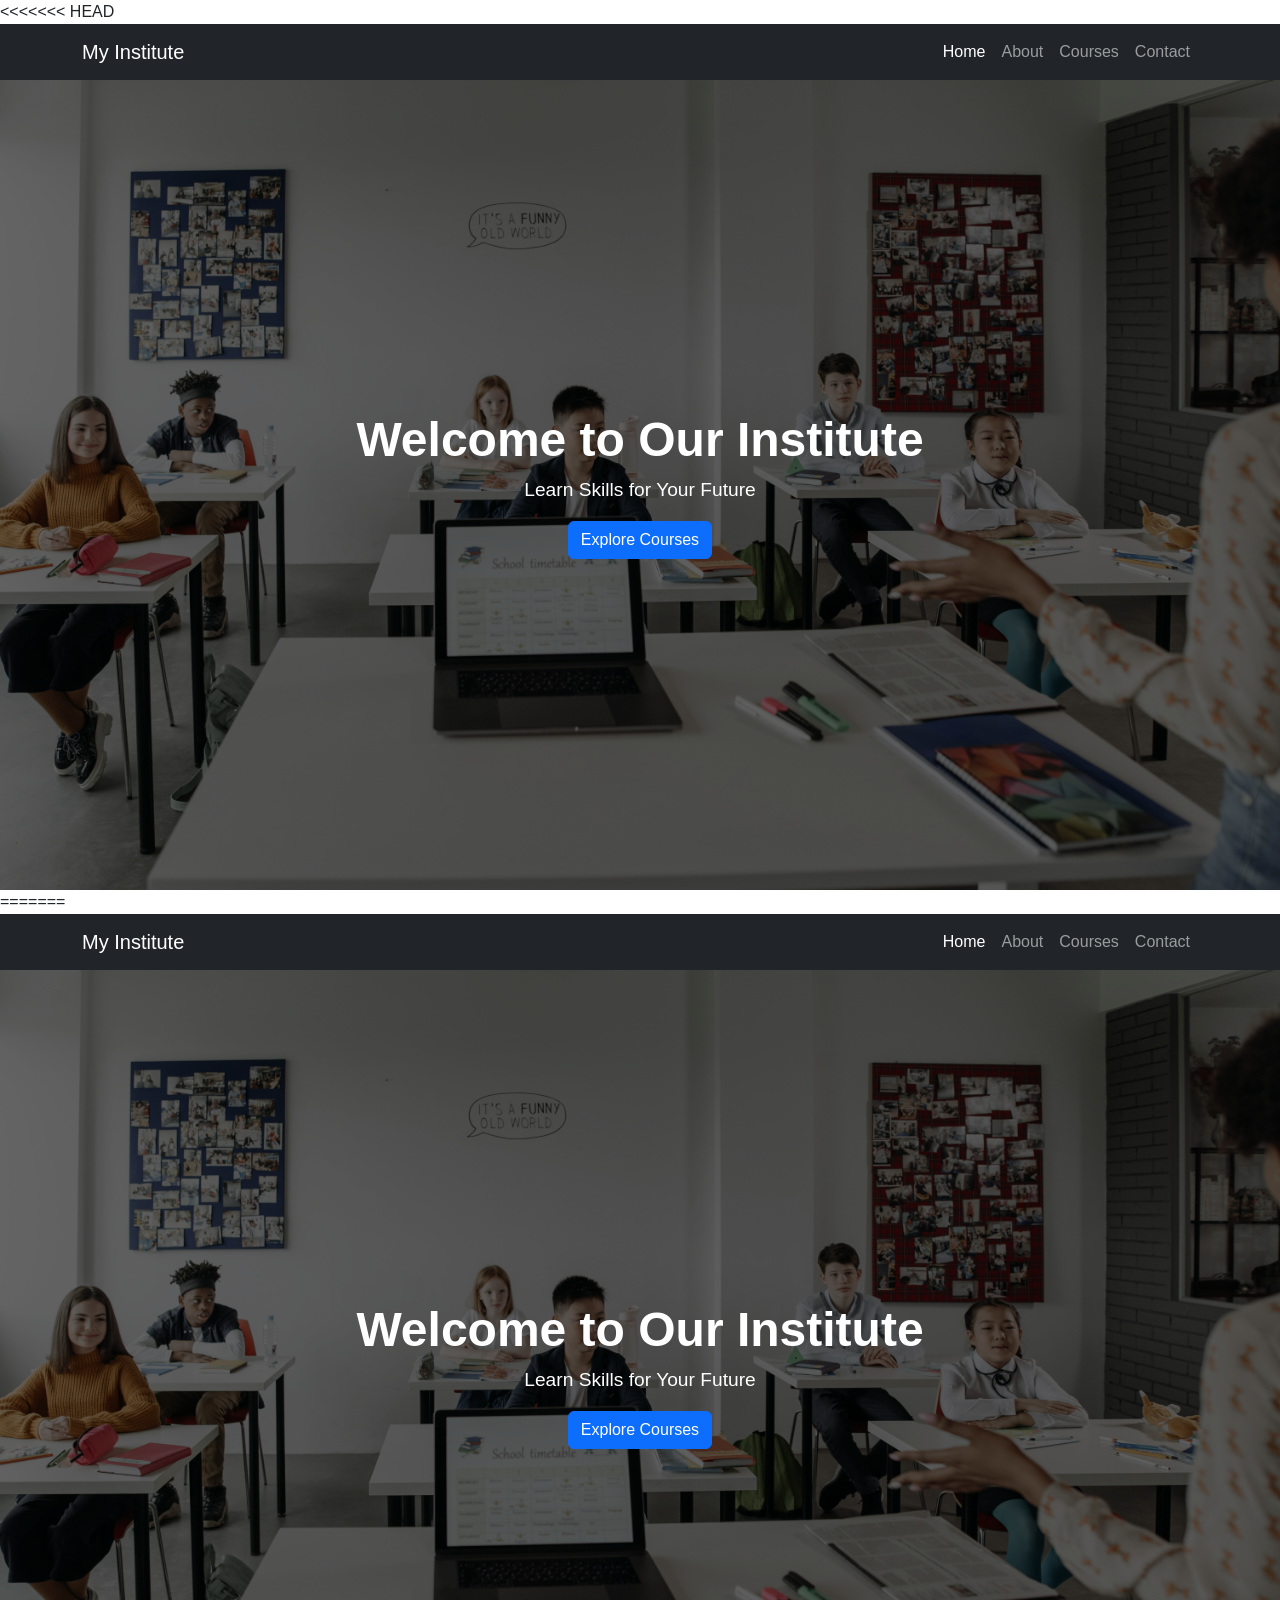
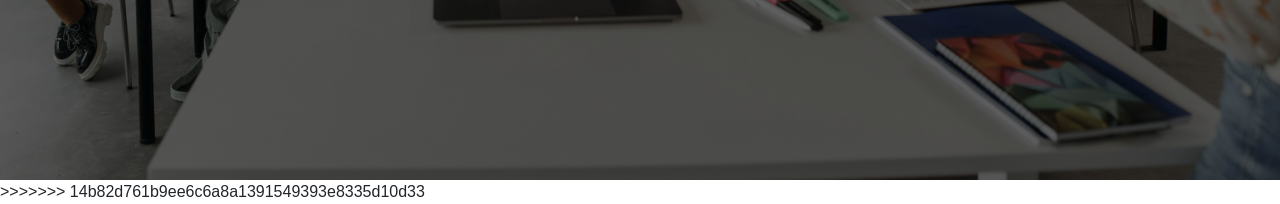
<file: index.html>
<<<<<<< HEAD
<!DOCTYPE html>
<html lang="en">
<head>
    <meta charset="UTF-8">
    <meta name="viewport" content="width=device-width, initial-scale=1.0">
    <title>My Institute</title>

    <!-- Bootstrap CSS -->
    <link href="https://cdn.jsdelivr.net/npm/bootstrap@5.3.0/dist/css/bootstrap.min.css" rel="stylesheet">

    <!-- Custom CSS -->
    <link rel="stylesheet" href="css/style.css">
</head>
<body>

<!-- Navbar -->
<nav class="navbar navbar-expand-lg navbar-dark bg-dark">
    <div class="container">
        <a class="navbar-brand" href="#">My Institute</a>

        <button class="navbar-toggler" data-bs-toggle="collapse" data-bs-target="#menu">
            <span class="navbar-toggler-icon"></span>
        </button>

        <div class="collapse navbar-collapse" id="menu">
            <ul class="navbar-nav ms-auto">
                <li class="nav-item"><a class="nav-link active" href="#">Home</a></li>
                <li class="nav-item"><a class="nav-link" href="#">About</a></li>
                <li class="nav-item"><a class="nav-link" href="#">Courses</a></li>
                <li class="nav-item"><a class="nav-link" href="#">Contact</a></li>
            </ul>
        </div>
    </div>
</nav>

<!-- Banner Section -->
<section class="banner">
    <div class="text-center text-white">
        <h1>Welcome to Our Institute</h1>
        <p>Learn Skills for Your Future</p>
        <button class="btn btn-primary" id="exploreBtn">Explore Courses</button>
    </div>
</section>

<!-- Bootstrap JS -->
<script src="https://cdn.jsdelivr.net/npm/bootstrap@5.3.0/dist/js/bootstrap.bundle.min.js"></script>

<!-- Custom JS -->
<script src="js/script.js"></script>

</body>
=======
<!DOCTYPE html>
<html lang="en">
<head>
    <meta charset="UTF-8">
    <meta name="viewport" content="width=device-width, initial-scale=1.0">
    <title>My Institute</title>

    <!-- Bootstrap CSS -->
    <link href="https://cdn.jsdelivr.net/npm/bootstrap@5.3.0/dist/css/bootstrap.min.css" rel="stylesheet">

    <!-- Custom CSS -->
    <link rel="stylesheet" href="css/style.css">
</head>
<body>

<!-- Navbar -->
<nav class="navbar navbar-expand-lg navbar-dark bg-dark">
    <div class="container">
        <a class="navbar-brand" href="#">My Institute</a>

        <button class="navbar-toggler" data-bs-toggle="collapse" data-bs-target="#menu">
            <span class="navbar-toggler-icon"></span>
        </button>

        <div class="collapse navbar-collapse" id="menu">
            <ul class="navbar-nav ms-auto">
                <li class="nav-item"><a class="nav-link active" href="#">Home</a></li>
                <li class="nav-item"><a class="nav-link" href="#">About</a></li>
                <li class="nav-item"><a class="nav-link" href="#">Courses</a></li>
                <li class="nav-item"><a class="nav-link" href="#">Contact</a></li>
            </ul>
        </div>
    </div>
</nav>

<!-- Banner Section -->
<section class="banner">
    <div class="text-center text-white">
        <h1>Welcome to Our Institute</h1>
        <p>Learn Skills for Your Future</p>
        <button class="btn btn-primary" id="exploreBtn">Explore Courses</button>
    </div>
</section>

<!-- Bootstrap JS -->
<script src="https://cdn.jsdelivr.net/npm/bootstrap@5.3.0/dist/js/bootstrap.bundle.min.js"></script>

<!-- Custom JS -->
<script src="js/script.js"></script>

</body>
>>>>>>> 14b82d761b9ee6c6a8a1391549393e8335d10d33
</html>
</file>
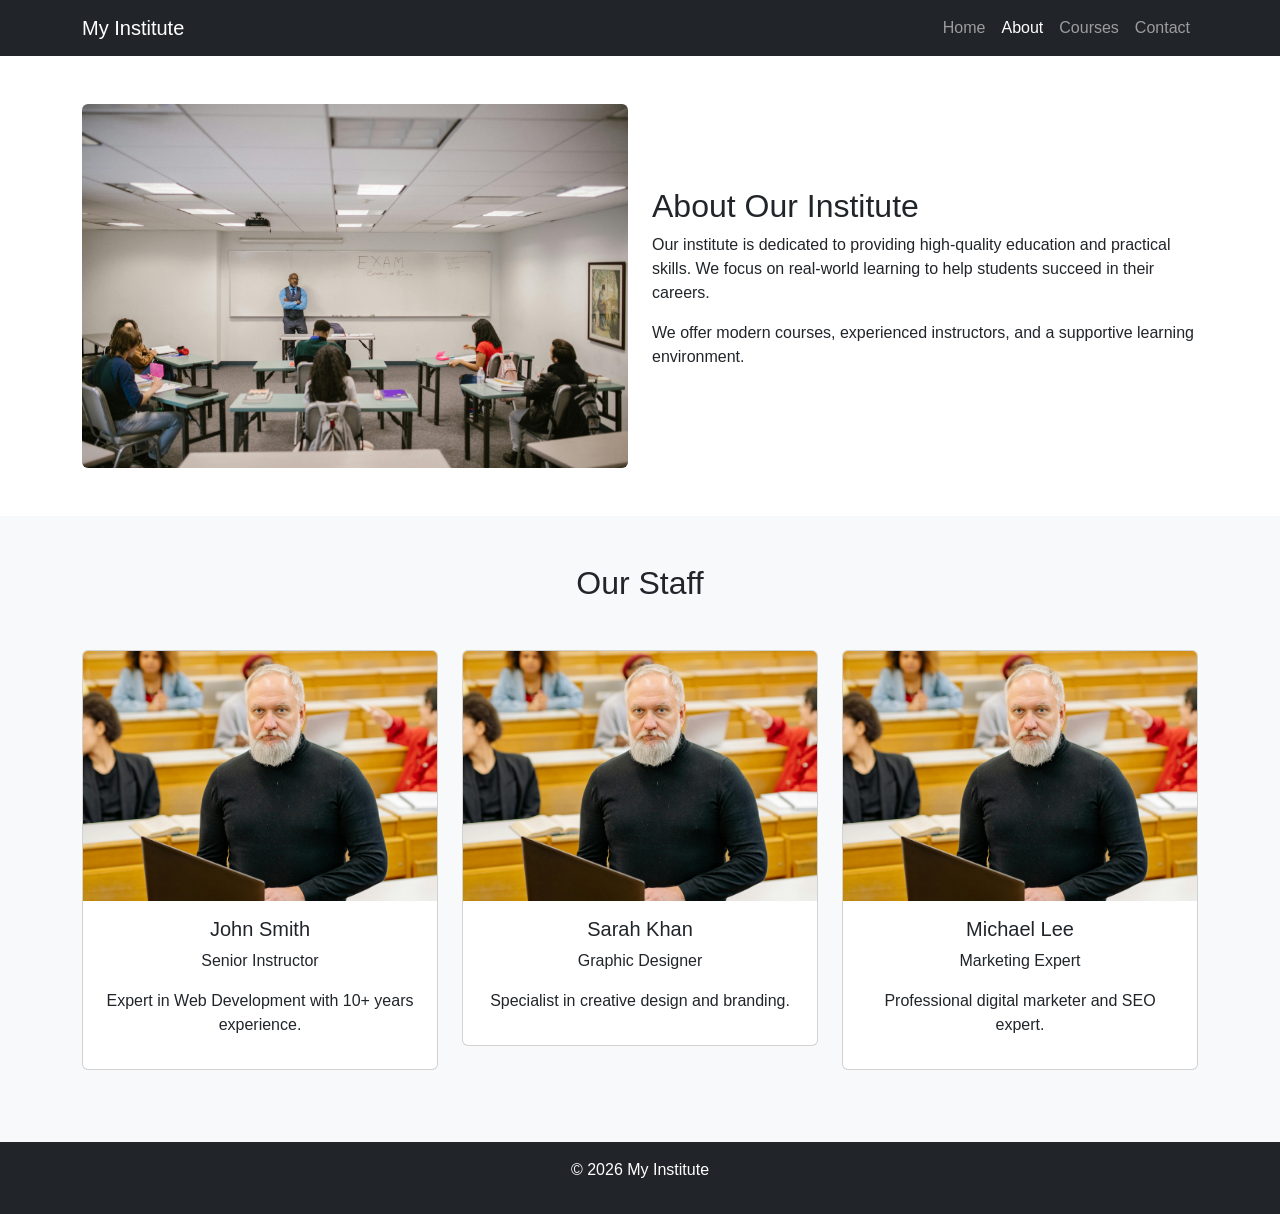
<file: about.html>
<!DOCTYPE html>
<html lang="en">
<head>
    <meta charset="UTF-8">
    <meta name="viewport" content="width=device-width, initial-scale=1.0">
    <title>About Us - My Institute</title>

    <!-- Bootstrap CSS -->
    <link href="https://cdn.jsdelivr.net/npm/bootstrap@5.3.0/dist/css/bootstrap.min.css" rel="stylesheet">

    <!-- Custom CSS -->
    <link rel="stylesheet" href="css/style.css">
</head>
<body>

<!-- Navbar -->
<nav class="navbar navbar-expand-lg navbar-dark bg-dark">
    <div class="container">
        <a class="navbar-brand" href="index.html">My Institute</a>

        <button class="navbar-toggler" data-bs-toggle="collapse" data-bs-target="#menu">
            <span class="navbar-toggler-icon"></span>
        </button>

        <div class="collapse navbar-collapse" id="menu">
            <ul class="navbar-nav ms-auto">
                <li class="nav-item"><a class="nav-link" href="index.html">Home</a></li>
                <li class="nav-item"><a class="nav-link active" href="#">About</a></li>
                <li class="nav-item"><a class="nav-link" href="#">Courses</a></li>
                <li class="nav-item"><a class="nav-link" href="#">Contact</a></li>
            </ul>
        </div>
    </div>
</nav>

<!-- About Section -->
<section class="container py-5">
    <div class="row align-items-center">
        
        <div class="col-md-6">
            <img src="images/about.jpg" class="img-fluid rounded">
        </div>

        <div class="col-md-6">
            <h2>About Our Institute</h2>
            <p>
                Our institute is dedicated to providing high-quality education and practical skills.
                We focus on real-world learning to help students succeed in their careers.
            </p>
            <p>
                We offer modern courses, experienced instructors, and a supportive learning environment.
            </p>
        </div>

    </div>
</section>

<!-- Staff Section -->
<section class="bg-light py-5">
    <div class="container">
        <h2 class="text-center mb-5">Our Staff</h2>

        <div class="row">

            <!-- Staff 1 -->
            <div class="col-md-4 mb-4">
                <div class="card text-center">
                    <img src="images/staff1.jpg" class="card-img-top">
                    <div class="card-body">
                        <h5>John Smith</h5>
                        <p>Senior Instructor</p>
                        <p>Expert in Web Development with 10+ years experience.</p>
                    </div>
                </div>
            </div>

            <!-- Staff 2 -->
            <div class="col-md-4 mb-4">
                <div class="card text-center">
                    <img src="images/staff2.jpg" class="card-img-top">
                    <div class="card-body">
                        <h5>Sarah Khan</h5>
                        <p>Graphic Designer</p>
                        <p>Specialist in creative design and branding.</p>
                    </div>
                </div>
            </div>

            <!-- Staff 3 -->
            <div class="col-md-4 mb-4">
                <div class="card text-center">
                    <img src="images/staff3.jpg" class="card-img-top">
                    <div class="card-body">
                        <h5>Michael Lee</h5>
                        <p>Marketing Expert</p>
                        <p>Professional digital marketer and SEO expert.</p>
                    </div>
                </div>
            </div>

        </div>
    </div>
</section>

<!-- Footer -->
<footer class="bg-dark text-white text-center p-3">
    <p>© 2026 My Institute</p>
</footer>

<!-- Bootstrap JS -->
<script src="https://cdn.jsdelivr.net/npm/bootstrap@5.3.0/dist/js/bootstrap.bundle.min.js"></script>

</body>
</html>
</file>
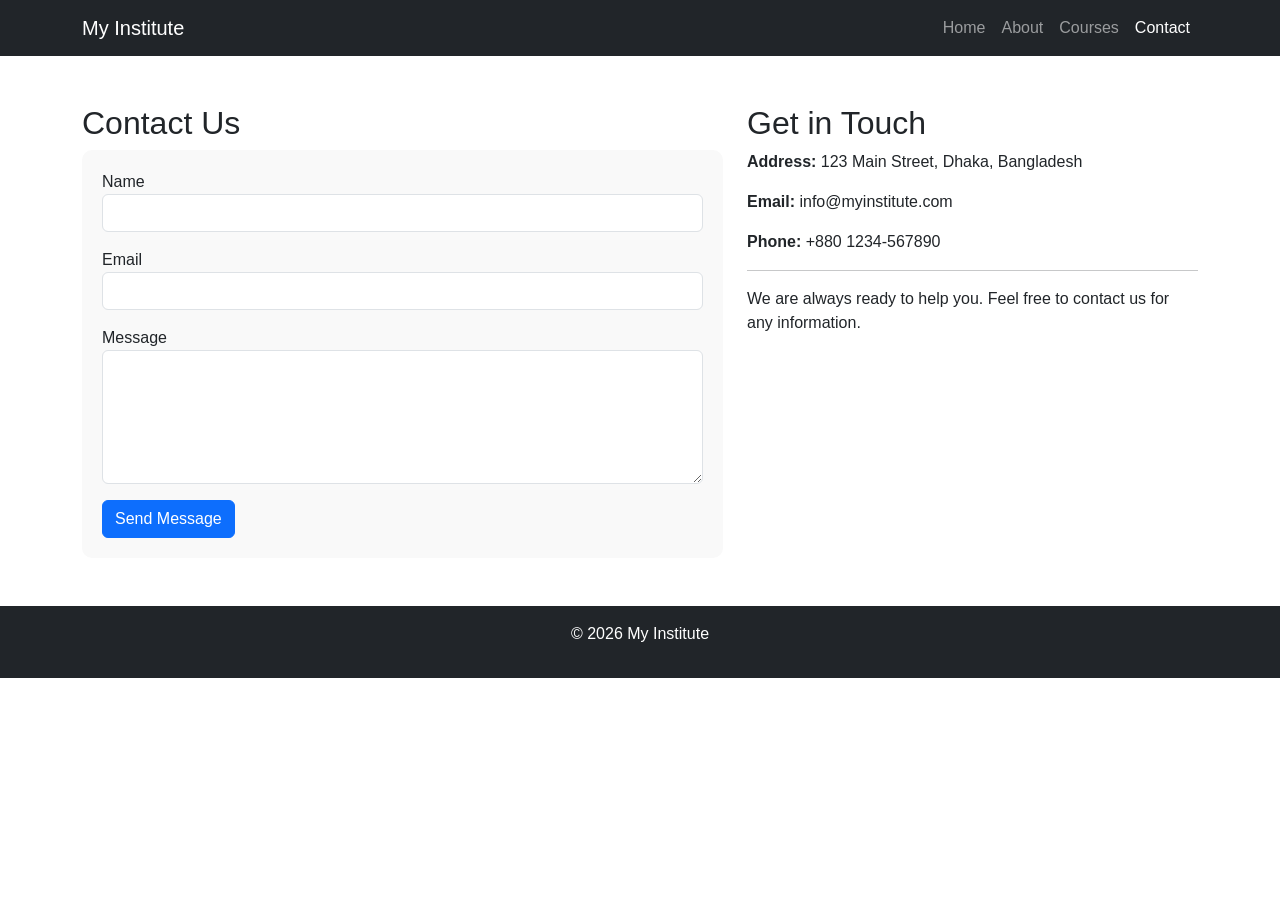
<file: contact.html>
<!DOCTYPE html>
<html lang="en">
<head>
    <meta charset="UTF-8">
    <meta name="viewport" content="width=device-width, initial-scale=1.0">
    <title>Contact Us - My Institute</title>

    <!-- Bootstrap CSS -->
    <link href="https://cdn.jsdelivr.net/npm/bootstrap@5.3.0/dist/css/bootstrap.min.css" rel="stylesheet">

    <!-- Custom CSS -->
    <link rel="stylesheet" href="css/style.css">
</head>
<body>

<!-- Navbar -->
<nav class="navbar navbar-expand-lg navbar-dark bg-dark">
    <div class="container">
        <a class="navbar-brand" href="index.html">My Institute</a>

        <button class="navbar-toggler" data-bs-toggle="collapse" data-bs-target="#menu">
            <span class="navbar-toggler-icon"></span>
        </button>

        <div class="collapse navbar-collapse" id="menu">
            <ul class="navbar-nav ms-auto">
                <li class="nav-item"><a class="nav-link" href="index.html">Home</a></li>
                <li class="nav-item"><a class="nav-link" href="about.html">About</a></li>
                <li class="nav-item"><a class="nav-link" href="#">Courses</a></li>
                <li class="nav-item"><a class="nav-link active" href="#">Contact</a></li>
            </ul>
        </div>
    </div>
</nav>

<!-- Contact Section -->
<section class="container py-5">
    <div class="row">

        <!-- Contact Form -->
        <div class="col-md-7">
            <h2>Contact Us</h2>

            <form id="contactForm">
                <div class="mb-3">
                    <label>Name</label>
                    <input type="text" class="form-control" id="name" required>
                </div>

                <div class="mb-3">
                    <label>Email</label>
                    <input type="email" class="form-control" id="email" required>
                </div>

                <div class="mb-3">
                    <label>Message</label>
                    <textarea class="form-control" rows="5" id="message" required></textarea>
                </div>

                <button type="submit" class="btn btn-primary">Send Message</button>
            </form>
        </div>

        <!-- Contact Info -->
        <div class="col-md-5">
            <h2>Get in Touch</h2>
            <p><strong>Address:</strong> 123 Main Street, Dhaka, Bangladesh</p>
            <p><strong>Email:</strong> info@myinstitute.com</p>
            <p><strong>Phone:</strong> +880 1234-567890</p>

            <hr>

            <p>We are always ready to help you. Feel free to contact us for any information.</p>
        </div>

    </div>
</section>

<!-- Footer -->
<footer class="bg-dark text-white text-center p-3">
    <p>© 2026 My Institute</p>
</footer>

<!-- Bootstrap JS -->
<script src="https://cdn.jsdelivr.net/npm/bootstrap@5.3.0/dist/js/bootstrap.bundle.min.js"></script>

<!-- Custom JS -->
<script src="js/script.js"></script>

</body>
</html>
</file>
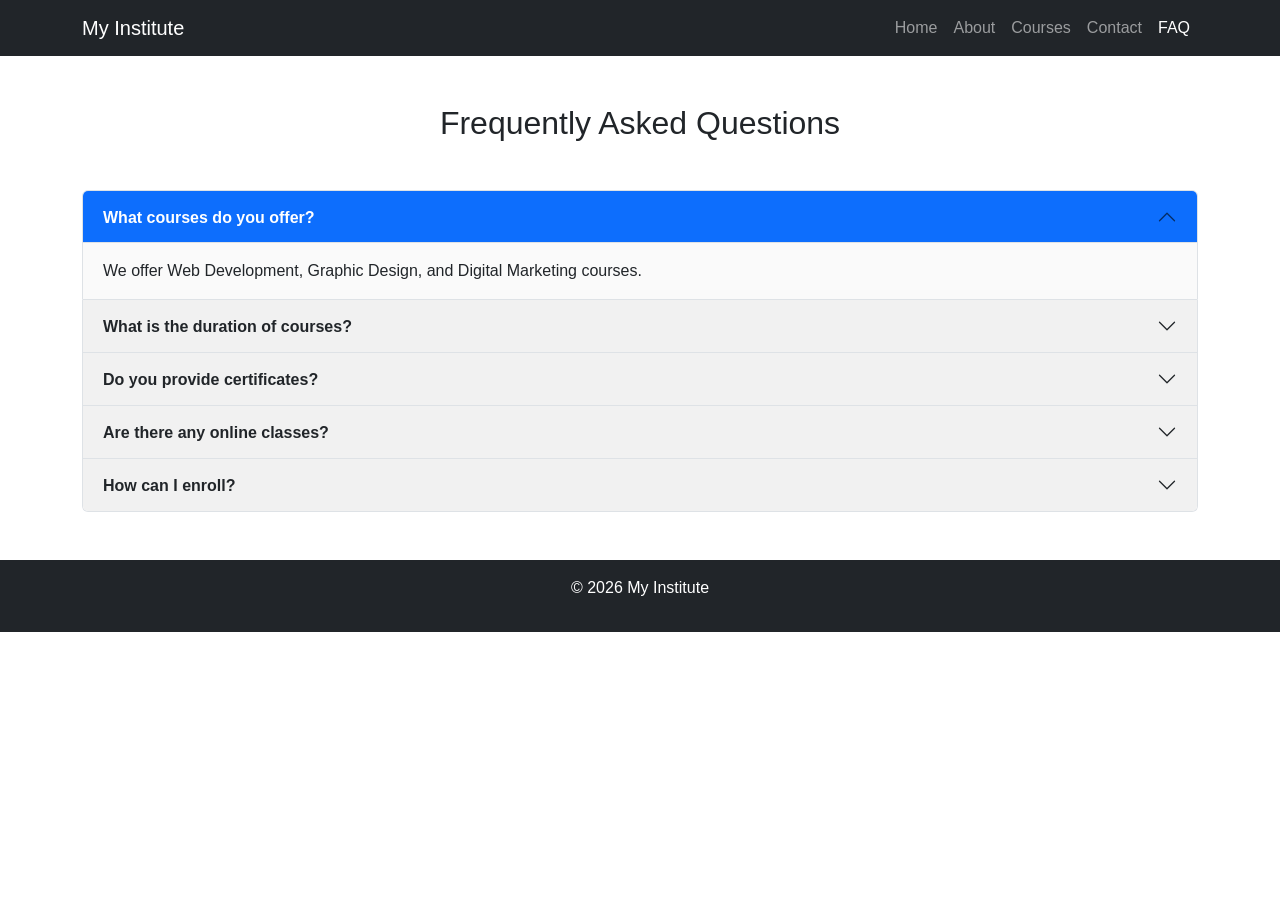
<file: faq.html>
<!DOCTYPE html>
<html lang="en">
<head>
    <meta charset="UTF-8">
    <meta name="viewport" content="width=device-width, initial-scale=1.0">
    <title>FAQ - My Institute</title>

    <!-- Bootstrap CSS -->
    <link href="https://cdn.jsdelivr.net/npm/bootstrap@5.3.0/dist/css/bootstrap.min.css" rel="stylesheet">

    <!-- Custom CSS -->
    <link rel="stylesheet" href="css/style.css">
</head>
<body>

<!-- Navbar -->
<nav class="navbar navbar-expand-lg navbar-dark bg-dark">
    <div class="container">
        <a class="navbar-brand" href="index.html">My Institute</a>

        <button class="navbar-toggler" data-bs-toggle="collapse" data-bs-target="#menu">
            <span class="navbar-toggler-icon"></span>
        </button>

        <div class="collapse navbar-collapse" id="menu">
            <ul class="navbar-nav ms-auto">
                <li class="nav-item"><a class="nav-link" href="index.html">Home</a></li>
                <li class="nav-item"><a class="nav-link" href="about.html">About</a></li>
                <li class="nav-item"><a class="nav-link" href="#">Courses</a></li>
                <li class="nav-item"><a class="nav-link" href="contact.html">Contact</a></li>
                <li class="nav-item"><a class="nav-link active" href="#">FAQ</a></li>
            </ul>
        </div>
    </div>
</nav>

<!-- FAQ Section -->
<section class="container py-5">
    <h2 class="text-center mb-5">Frequently Asked Questions</h2>

    <div class="accordion" id="faqAccordion">

        <!-- Q1 -->
        <div class="accordion-item">
            <h2 class="accordion-header">
                <button class="accordion-button" data-bs-toggle="collapse" data-bs-target="#q1">
                    What courses do you offer?
                </button>
            </h2>
            <div id="q1" class="accordion-collapse collapse show" data-bs-parent="#faqAccordion">
                <div class="accordion-body">
                    We offer Web Development, Graphic Design, and Digital Marketing courses.
                </div>
            </div>
        </div>

        <!-- Q2 -->
        <div class="accordion-item">
            <h2 class="accordion-header">
                <button class="accordion-button collapsed" data-bs-toggle="collapse" data-bs-target="#q2">
                    What is the duration of courses?
                </button>
            </h2>
            <div id="q2" class="accordion-collapse collapse" data-bs-parent="#faqAccordion">
                <div class="accordion-body">
                    Most courses are 3 to 6 months depending on the subject.
                </div>
            </div>
        </div>

        <!-- Q3 -->
        <div class="accordion-item">
            <h2 class="accordion-header">
                <button class="accordion-button collapsed" data-bs-toggle="collapse" data-bs-target="#q3">
                    Do you provide certificates?
                </button>
            </h2>
            <div id="q3" class="accordion-collapse collapse" data-bs-parent="#faqAccordion">
                <div class="accordion-body">
                    Yes, we provide certificates after successful course completion.
                </div>
            </div>
        </div>

        <!-- Q4 -->
        <div class="accordion-item">
            <h2 class="accordion-header">
                <button class="accordion-button collapsed" data-bs-toggle="collapse" data-bs-target="#q4">
                    Are there any online classes?
                </button>
            </h2>
            <div id="q4" class="accordion-collapse collapse" data-bs-parent="#faqAccordion">
                <div class="accordion-body">
                    Yes, we offer both online and offline classes.
                </div>
            </div>
        </div>

        <!-- Q5 -->
        <div class="accordion-item">
            <h2 class="accordion-header">
                <button class="accordion-button collapsed" data-bs-toggle="collapse" data-bs-target="#q5">
                    How can I enroll?
                </button>
            </h2>
            <div id="q5" class="accordion-collapse collapse" data-bs-parent="#faqAccordion">
                <div class="accordion-body">
                    You can enroll by contacting us or visiting our institute.
                </div>
            </div>
        </div>

    </div>
</section>

<!-- Footer -->
<footer class="bg-dark text-white text-center p-3">
    <p>© 2026 My Institute</p>
</footer>

<!-- Bootstrap JS -->
<script src="https://cdn.jsdelivr.net/npm/bootstrap@5.3.0/dist/js/bootstrap.bundle.min.js"></script>

<!-- Custom JS -->
<script src="js/script.js"></script>

</body>
</html>
</file>
<file: css/style.css>
body {
    margin: 0;
    font-family: Arial, sans-serif;
}

/* Banner */
.banner {
    height: 90vh;
    background: linear-gradient(rgba(0,0,0,0.6), rgba(0,0,0,0.6)),
                url('../images/classroom.jpg');
    background-size: cover;
    background-position: center;

    display: flex;
    align-items: center;
    justify-content: center;
    text-align: center;
}

.banner h1 {
    font-size: 3rem;
    font-weight: bold;
}

.banner p {
    font-size: 1.2rem;
}

/* Mobile */
@media (max-width: 768px) {
    .banner h1 {
        font-size: 2rem;
    }
}
/* Staff Cards */
.card img {
    height: 250px;
    object-fit: cover;
}
/* Contact Page */
form {
    background: #f9f9f9;
    padding: 20px;
    border-radius: 10px;
}
/* FAQ Styling */
.accordion-button {
    font-weight: bold;
    background: #f1f1f1;
}

.accordion-button:not(.collapsed) {
    background: #0d6efd;
    color: #fff;
}

.accordion-body {
    background: #fafafa;
}
</file>
